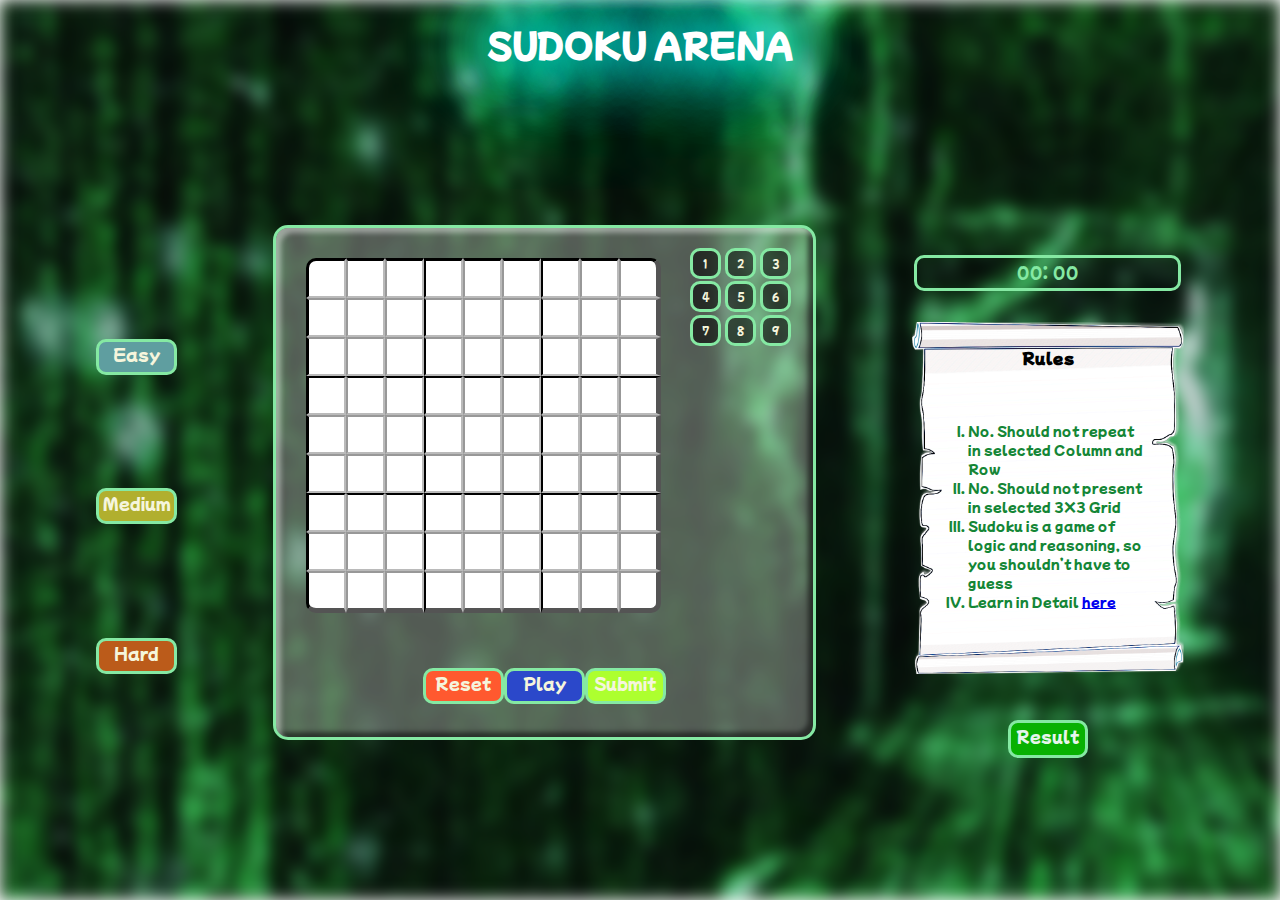
<file: index.html>
<!DOCTYPE html>
<html lang="en">

<head>
    <meta charset="UTF-8">
    <meta http-equiv="X-UA-Compatible" content="IE=edge">
    <meta name="viewport" content="width=device-width, initial-scale=1.0">
    <title>Sudoku Game</title>
    <link rel="stylesheet" href="styles.css">
    <link rel="stylesheet" href="logic.css">
    <link rel="preconnect" href="https://fonts.googleapis.com">
    <link rel="preconnect" href="https://fonts.gstatic.com" crossorigin>
    <link href="https://fonts.googleapis.com/css2?family=Mochiy+Pop+P+One&display=swap" rel="stylesheet">

</head>

<body>
    <!-- <div class="container"> -->
    <div class="bg">
        <!-- <img src="images/bg.gif" alt=""> -->
        <div class="white">

        </div>
    </div>
    <div class="header neon">
        <h1>SUDOKU ARENA</h1>
    </div>
    <div class="content">
        <!-- <div class="left-part">
            <div class="easy card">Easy</div>
            <div class="medium card">Medium</div>
            <div class="hard card">Hard</div>
        </div>
        <div class="middle-part1">
            <div class="game"> -->
        <!-- <div class="sudoku"> -->
        <!-- <div id="Main" class="main"></div> -->
        <!-- </div> -->
        <!-- <div class="number-palet ">
                    <div onclick="numberClick(1)" class="div1 card3">1</div>
                    <div onclick="numberClick(2)" class="div2 card3">2</div>
                    <div onclick="numberClick(3)" class="div3 card3">3</div>
                    <div onclick="numberClick(4)" class="div4 card3">4</div>
                    <div onclick="numberClick(5)" class="div5 card3">5</div>
                    <div onclick="numberClick(6)" class="div6 card3">6</div>
                    <div onclick="numberClick(7)" class="div7 card3">7</div>
                    <div onclick="numberClick(8)" class="div8 card3">8</div>
                    <div onclick="numberClick(9)" class="div9 card3">9</div>
                </div>
            </div> -->
        <div class="left-part">
            <div onclick="gamethemeEMH(0)" class="easy card">Easy</div>
            <div onclick="gamethemeEMH(1)" class="medium card">Medium</div>
            <div onclick="gamethemeEMH(2)" class="hard card">Hard</div>
        </div>
        <div class="middle-part1">
            <div class="game">
                <!-- <div class="sudoku"> -->
                <div id="Main" class="main"></div>
                <!-- </div> -->
                <div class="number-palet ">
                    <div id="numpad1" onclick="numberClick(1)" class="div1 card3">1</div>
                    <div id="numpad2" onclick="numberClick(2)" class="div2 card3">2</div>
                    <div id="numpad3" onclick="numberClick(3)" class="div3 card3">3</div>
                    <div id="numpad4" onclick="numberClick(4)" class="div4 card3">4</div>
                    <div id="numpad5" onclick="numberClick(5)" class="div5 card3">5</div>
                    <div id="numpad6" onclick="numberClick(6)" class="div6 card3">6</div>
                    <div id="numpad7" onclick="numberClick(7)" class="div7 card3">7</div>
                    <div id="numpad8" onclick="numberClick(8)" class="div8 card3">8</div>
                    <div id="numpad9" onclick="numberClick(9)" class="div9 card3">9</div>
                </div>
            </div>
            <div class="control-panel">
                <div class="reset card " id="reset">Reset</div>
                <div class="play card" id="play">Play</div>
                <div class="submit card" id="submit">Submit</div>
            </div>
        </div>

        <div class="right-part">
            <div class="timer card4">
                <p><span id="min">00</span>: <span id="sec">00</span></p>
            </div>
            <div class="rules">
                <h3>Rules</h3><br><br>
                <div class="rules-text">
                    <ol type="I">
                        <li>No. Should not repeat in selected Column and Row</li>
                        <li>No. Should not present in selected 3X3 Grid</li>
                        <li>Sudoku is a game of logic and reasoning, so you shouldn’t have to guess</li>
                        <li>Learn in Detail <a href="https://www.sudokuonline.io/tips/sudoku-rules" target="_blank" styles="text-decoration : underline">here</a></li>
                    </ol>

                </div>

            </div>
            <!-- <div class="timer"></div> -->
            <div id="result" class="result card" style="padding: 1px 5px;width: fit-content;color: rgb(230, 245, 236);background-color: rgb(8, 177, 2);">Result</div>
        </div>
    </div>
    <div class="footer"></div>
    <!-- </div> -->

    <script src="logic.js"></script>
    <script src="timer.js"></script>
</body>

</html>
</file>
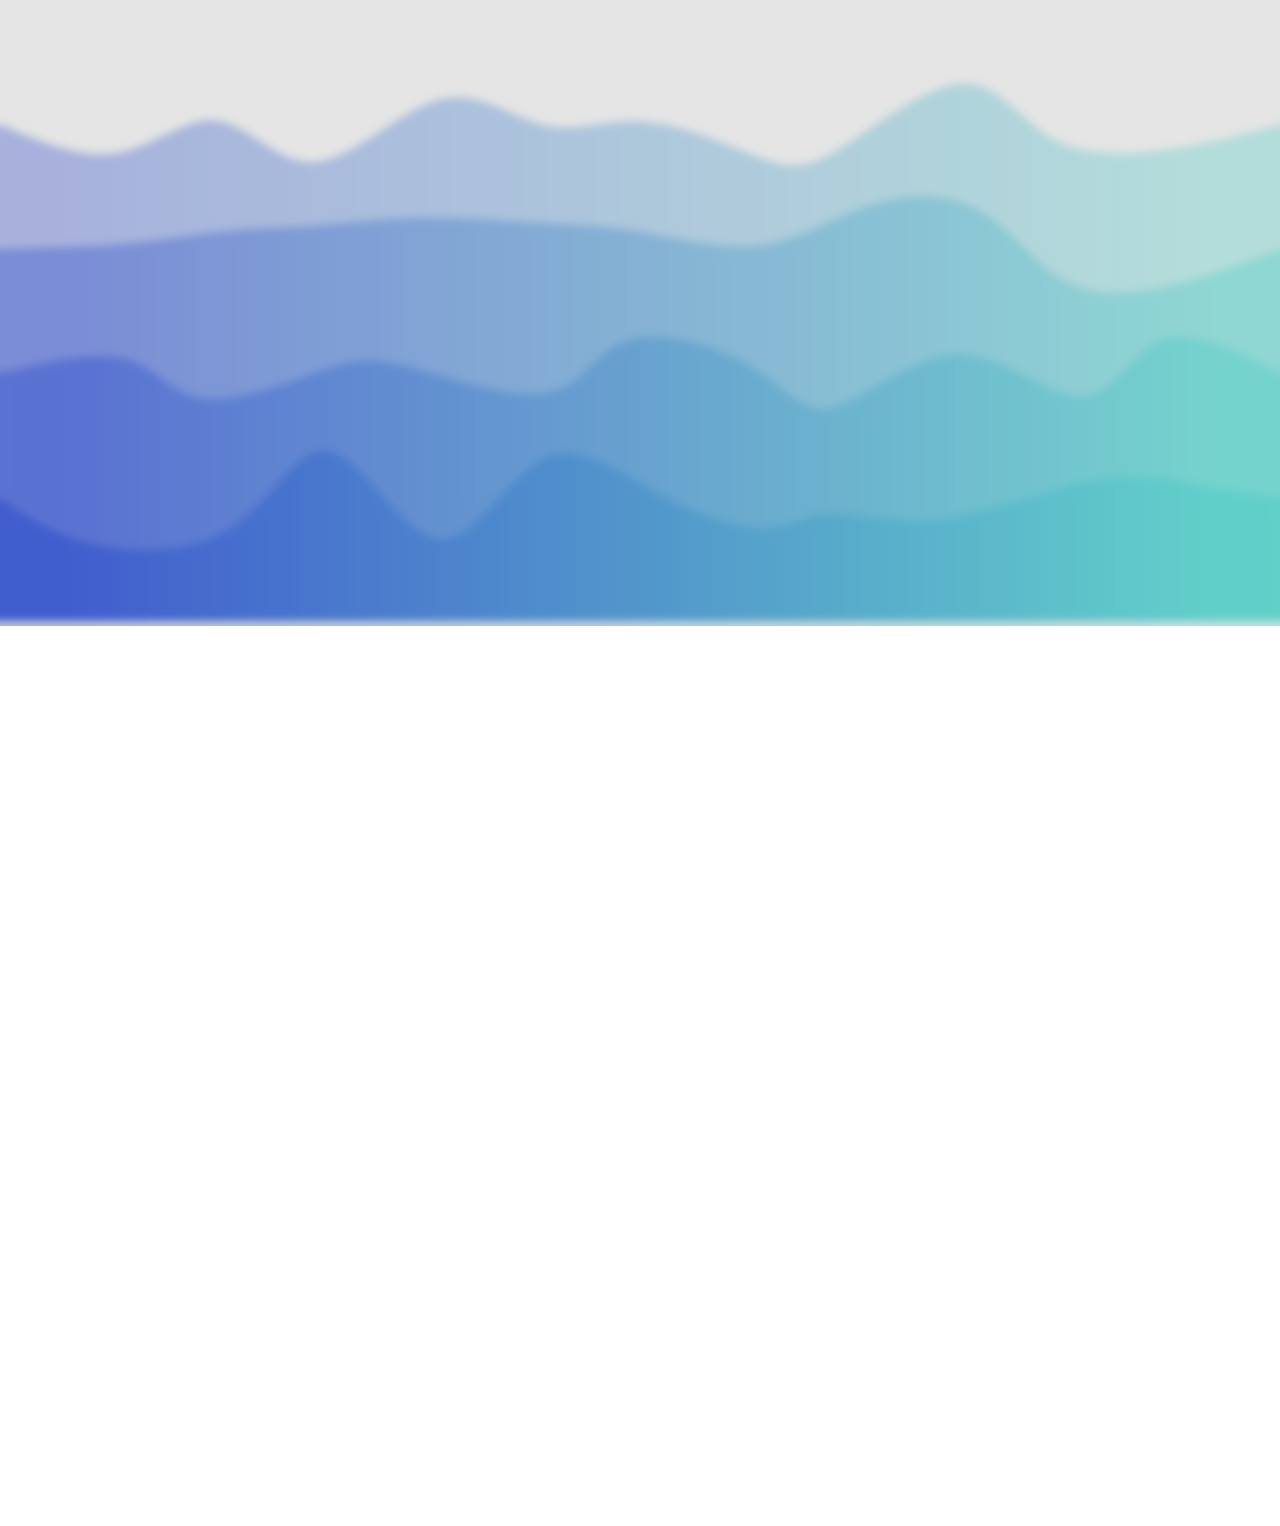
<file: background syles/temp.html>
<!DOCTYPE html>
<html lang="en">

<head>
    <meta charset="UTF-8">
    <meta http-equiv="X-UA-Compatible" content="IE=edge">
    <meta name="viewport" content="width=device-width, initial-scale=1.0">
    <title>Document</title>
    <link rel="stylesheet" href="style1.css">
</head>

<body>
    <svg width="100%" height="100%" id="svg" viewBox="0 0 1440 700" class="transition duration-300 ease-in-out delay-150">
    <defs>
      <linearGradient id="gradient" x1="0%" y1="50%" x2="100%" y2="50%">
        <stop offset="5%" stop-color="#002bdc44"></stop>
        <stop offset="95%" stop-color="#32ded444"></stop>
      </linearGradient>
    </defs>
    <path d="M 0,700 C 0,700 0,140 0,140 C 45.86993679895235,159.63766061227201 91.7398735979047,179.27532122454403 133,172 C 174.2601264020953,164.72467877545597 210.91044240733356,130.5363757140959 246,136 C 281.08955759266644,141.4636242859041 314.618356772761,186.57917591907233 357,182 C 399.381643227239,177.42082408092767 450.6161305016227,123.1469206096149 495,112 C 539.3838694983773,100.8530793903851 576.9171212207482,132.83314164246806 613,141 C 649.0828787792518,149.16685835753194 683.7153846153846,133.52051282051283 726,137 C 768.2846153846154,140.47948717948717 818.2213403177134,163.08480707548063 852,176 C 885.7786596822866,188.91519292451937 903.3992541137619,192.14025887756458 942,169 C 980.6007458862381,145.85974112243542 1040.1816432272392,96.35415741426104 1082,94 C 1123.8183567727608,91.64584258573896 1147.8741729772817,136.44311146539127 1186,157 C 1224.1258270227183,177.55688853460873 1276.321664863634,173.87339672417394 1321,167 C 1365.678335136366,160.12660327582606 1402.839167568183,150.063301637913 1440,140 C 1440,140 1440,700 1440,700 Z" stroke="none" stroke-width="0" fill="url(#gradient)" class="transition-all duration-300 ease-in-out delay-150 path-0"></path>
      <defs>
        <linearGradient id="gradient" x1="0%" y1="50%" x2="100%" y2="50%">
          <stop offset="5%" stop-color="#002bdc66"></stop>
          <stop offset="95%" stop-color="#32ded466"></stop>
        </linearGradient>
      </defs>
      <path d="M 0,700 C 0,700 0,280 0,280 C 49.52431532198372,278.9134411357209 99.04863064396744,277.82688227144183 142,274 C 184.95136935603256,270.17311772855817 221.32979274611398,263.6059120499535 257,260 C 292.670207253886,256.3940879500465 327.63219837157664,255.74946952874413 363,253 C 398.36780162842336,250.25053047125587 434.1414137675796,245.39620983506993 478,245 C 521.8585862324204,244.60379016493007 573.802146558105,248.66569113097614 614,251 C 654.197853441895,253.33430886902386 682.65,253.94102564102565 722,261 C 761.35,268.05897435897435 811.597853441895,281.5702063049214 855,276 C 898.402146558105,270.4297936950786 934.9585862324204,245.77814913928898 976,232 C 1017.0414137675796,218.22185086071102 1062.5678016284232,215.31719713792253 1099,235 C 1135.4321983715768,254.68280286207747 1162.770207253886,296.9530623090208 1198,316 C 1233.229792746114,335.0469376909792 1276.3513693560326,330.8705536259941 1318,321 C 1359.6486306439674,311.1294463740059 1399.8243153219837,295.564723187003 1440,280 C 1440,280 1440,700 1440,700 Z" stroke="none" stroke-width="0" fill="url(#gradient)" class="transition-all duration-300 ease-in-out delay-150 path-1"></path>
      <defs>
        <linearGradient id="gradient" x1="0%" y1="50%" x2="100%" y2="50%">
          <stop offset="5%" stop-color="#002bdc88"></stop>
          <stop offset="95%" stop-color="#32ded488"></stop>
        </linearGradient>
      </defs>
      <path d="M 0,700 C 0,700 0,420 0,420 C 53.48573231604321,407.253488394162 106.97146463208642,394.5069767883239 142,404 C 177.02853536791358,413.4930232116761 193.59987378769762,445.22558124086623 231,449 C 268.4001262123024,452.77441875913377 326.62904021712313,428.59069824821114 365,416 C 403.37095978287687,403.40930175178886 421.8839653438099,402.41162576628903 465,414 C 508.1160346561901,425.58837423371097 575.8350984076372,449.7627986866329 616,442 C 656.1649015923628,434.2372013133671 668.775641025641,394.53717948717946 706,383 C 743.224358974359,371.46282051282054 805.0623374897987,388.0884833646493 845,412 C 884.9376625102013,435.9115166353507 902.9750090151646,467.10888705422377 938,458 C 973.0249909848354,448.89111294577623 1025.0376264495435,399.47596841845547 1077,399 C 1128.9623735504565,398.52403158154453 1180.8744851866613,446.9872392719543 1217,446 C 1253.1255148133387,445.0127607280457 1273.464432803811,394.5750744937273 1308,382 C 1342.535567196189,369.4249255062727 1391.2677835980944,394.7124627531364 1440,420 C 1440,420 1440,700 1440,700 Z" stroke="none" stroke-width="0" fill="url(#gradient)" class="transition-all duration-300 ease-in-out delay-150 path-2"></path>
      <defs>
        <linearGradient id="gradient" x1="0%" y1="50%" x2="100%" y2="50%">
          <stop offset="5%" stop-color="rgb(255, 0, 0)"></stop>
          <stop offset="95%" stop-color="rgb(255, 0, 0)"></stop>
        </linearGradient>
      </defs>
      <path d="M 0,700 C 0,700 0,560 0,560 C 28.75801590464802,580.5464679534628 57.51603180929604,601.0929359069256 104,612 C 150.48396819070396,622.9070640930744 214.69388866746385,624.1747243257606 261,593 C 307.30611133253615,561.8252756742394 335.70841352084864,498.208166790032 372,508 C 408.29158647915136,517.791833209968 452.47245724914126,600.9926085141111 493,606 C 533.5275427508587,611.0073914858889 570.4017574825865,537.8213991535235 610,517 C 649.5982425174135,496.17860084647646 691.9205128205127,527.7217948717948 735,552 C 778.0794871794873,576.2782051282052 821.9161912353622,593.291421359297 854,594 C 886.0838087646378,594.708578640703 906.4147222380384,579.1125196910172 937,578 C 967.5852777619616,576.8874803089828 1008.4249198124846,590.2584998766347 1060,584 C 1111.5750801875154,577.7415001233653 1173.885598512023,551.8534808024444 1222,542 C 1270.114401487977,532.1465191975556 1304.032686139422,538.3275769135873 1338,544 C 1371.967313860578,549.6724230864127 1405.983656930289,554.8362115432063 1440,560 C 1440,560 1440,700 1440,700 Z" stroke="none" stroke-width="0" fill="url(#gradient)" class="transition-all duration-300 ease-in-out delay-150 path-3"></path>
    </svg>
    <div class="temp"></div>
</body>

</html>
</file>
<file: styles.css>
body {
    margin: 0%;
    padding: 0%;
    /* background-color: azure; */
    font-family: 'Mochiy Pop P One', sans-serif;
    height: 100vh;
    width: 100vw;
    display: flex;
    flex-direction: column;
    justify-content: space-between;
}


/* .neonText {
    color: #fff;

    text-shadow: 0px 12px 60px rgb(0, 47, 255) ;
  } */

.neon {
    color: #fff;
    text-shadow: /* 0 0 5px #fff,
      0 0 10px #fff,
      0 0 20px #fff, */
    0 0 40px #0ff, 0 0 80px #0ff, 0 0 90px #0ff, 0 0 100px #0ff, 0 0 150px #0ff;
}

.bg {
    width: 100vw;
    height: 100vh;
    position: absolute;
    z-index: -1;
    background-image: url(./images/bg2.gif);
    background-size: cover;
    filter: blur(8px);
}

.white {
    width: 100vw;
    height: 100vh;
    background-color: rgba(0, 0, 0, 0.185);
}

:root {
    --tileWidth: 35px;
}

.header {
    flex: 2;
    text-align: center;
}

.content {
    flex: 5;
    display: flex;
    flex-direction: row;
    justify-content: space-evenly;
    /* background-color: rgb(247, 64, 64); */
}

.card {
    cursor: pointer;
    height: 30px;
    width: 75px;
    border-radius: 10px;
    border: solid rgb(133, 233, 163);
    text-align: center;
    color: beige;
}

.card2 {
    cursor: pointer;
    height: 20px;
    width: 55px;
    border-radius: 10px;
    /* border: solid black; */
    border: solid rgb(133, 233, 163);
    text-align: center;
    color: beige;
    font-size: 10px;
}

.card3 {
    cursor: pointer;
    display: flex;
    flex-direction: row;
    justify-content: center;
    height: 20px;
    width: 25px;
    line-height: 25px;
    border-radius: 10px;
    /* border: solid black; */
    border: solid rgb(133, 233, 163);
    text-align: center;
    color: beige;
    font-size: 10px;
    width: 25px;
    height: 25px;
    /* margin: 2px; */
    margin: 0px 2px;
    background-color: rgba(0, 0, 0, 0.541);
}

.card4 {
    cursor: pointer;
    height: 30px;
    width: 75px;
    border-radius: 10px;
    /* border: solid black; */
    border: solid rgb(133, 233, 163);
    text-align: center;
    color: beige;
    /* text-align: center; */
    font-size: 1rem;
}

.easy {
    background-color: cadetblue;
}

.medium {
    background-color: rgb(177, 175, 46);
}

.hard {
    background-color: rgb(187, 91, 26);
}

.left-part {
    display: flex;
    flex-direction: column;
    justify-content: space-evenly;
    /* background-color: rgb(79, 247, 64); */
}

.middle-part1 {
    padding: 10px;
    display: flex;
    flex-direction: column;
    justify-content: space-between;
    /* border: solid black; */
    border: solid rgb(133, 233, 163);
    border-radius: 15px;
    margin-bottom: 3rem;
    background-color: rgba(255, 253, 253, 0.308);
    box-shadow: 5px 5px 5px inset rgba(255, 255, 255, 0.411), -5px -5px 5px inset rgba(0, 0, 0, 0.521);
}

.game {
    flex: 5;
    display: flex;
    flex-direction: row;
}


/* .sudoku {
    background-color: #fff;
} */

.number-palet {
    margin-right: 8px;
    display: flex;
    flex-direction: row;
    flex-wrap: wrap;
    justify-content: center;
    margin-top: 10px;
    width: 108px;
    height: 100px;
}

.control-panel {
    flex: 1;
    display: flex;
    flex-direction: row;
    justify-content: center;
    align-items: center;
    /* background-color: rgb(85, 14, 252); */
}

.reset {
    background-color: rgb(255, 89, 47);
}

.play {
    background-color: rgb(43, 72, 202);
}

.submit {
    background-color: greenyellow;
}

.right-part {
    display: flex;
    flex-direction: column;
    justify-content: space-evenly;
    align-items: center;
    height: 100%;
    /* background-color: rgb(221, 0, 250); */
}

p {
    margin: 0.15rem 0rem 0rem 0rem;
}

.timer {
    color: rgb(133, 233, 163);
    padding: 0px 93px;
    text-align: center;
    /* height: 3rem; */
}

.rules {
    margin-top: 0.15rem;
    background-image: url(images/image.png);
    height: 23rem;
    width: 17rem;
    /* text-align: center; */
    font-size: 0.8rem;
    background-repeat: no-repeat;
    background-size: 100%;
}

.rules>h3 {
    padding-top: 0.6rem;
    text-align: center;
}

.rules-text {
    color: rgb(20, 134, 54);
    /* border: solid rgb(133, 233, 163); */
    height: 50%;
    padding: 0rem 1rem;
    width: 80%;
}

ol {
    margin-top: 0%;
}

.result {}

.footer {
    flex: 1;
    background-color: rgba(99, 53, 53, 0);
}


/* -------------------------------------------------------- */

.main {
    padding: 10px;
    width: calc(var(--tileWidth) * 10);
}

.tile {
    cursor: pointer;
    float: left;
    line-height: var(--tileWidth);
    text-align: center;
    font-size: calc(var(--tileWidth)/2);
    font-family: 'Courier New', Courier, monospace;
    font-weight: bold;
    width: var(--tileWidth);
    height: var(--tileWidth);
    color: red;
    /* margin: 3px; */
    background-color: rgba(255, 0, 0, 0.1);
    border: 1px outset rgba(255, 0, 0, 0.5);
}
</file>
<file: logic.css>
:root {
    --tileWidth: 35px;
}

.main {
    margin: 10px;
    width: calc(var(--tileWidth) * 10.3);
    /* border: 5px outset orange; */
}

.tile {
    cursor: pointer;
    float: left;
    line-height: var(--tileWidth);
    text-align: center;
    font-size: calc(var(--tileWidth)/2);
    /* font-family: ; */
    /* font-weight: bold; */
    width: var(--tileWidth);
    height: var(--tileWidth);
    background-color: rgb(255, 255, 255);
    border: 2px inset rgba(0, 0, 0, 0.4);
    transition: background-color 2s ease, border 1s ease, transform 2s ease, opacity 2s ease;
    /* transform: r; */
}

.tile:hover {
    transition: border 0.2s ease;
    /* border: 2px inset rgb(197, 197, 197); */
    background-color: rgb(217, 217, 217);
}

.cursoor {
    cursor: no-drop;
    opacity: 0.5;
}

.easyTheme {
    background-color: hsl(0, 0%, 100%);
    border-color: rgba(95, 158, 160, 0.3);
    color: hsl(112, 25%, 30%);
}

.mediumTheme {
    background-color: rgb(255, 255, 255);
    border-color: rgba(177, 175, 46, 0.3);
    color: hsl(59, 59%, 24%);
}

.hardTheme {
    background-color: rgb(255, 255, 255);
    border-color: rgba(187, 90, 26, 0.3);
    color: hsl(24, 76%, 22%);
}

.whiteTheme {
    background-color: rgb(255, 255, 255) !important;
    border: 2px inset rgb(0, 0, 0);
}

.bolderr {
    font-weight: bolder;
    color: black;
    /* font-size: 27px; */
}

.wrong {
    border-color: red;
    background-color: rgb(255, 199, 199);
    color: red;
}
</file>
<file: background syles/style1.css>
body {
    margin: 0px;
    overflow-y: hidden;
    overflow-x: hidden;
}

.path-0 {
    animation: pathAnim-0 4s;
    animation-timing-function: linear;
    animation-iteration-count: infinite;
}

@keyframes pathAnim-0 {
    0% {
        d: path("M 0,700 C 0,700 0,140 0,140 C 45.86993679895235,159.63766061227201 91.7398735979047,179.27532122454403 133,172 C 174.2601264020953,164.72467877545597 210.91044240733356,130.5363757140959 246,136 C 281.08955759266644,141.4636242859041 314.618356772761,186.57917591907233 357,182 C 399.381643227239,177.42082408092767 450.6161305016227,123.1469206096149 495,112 C 539.3838694983773,100.8530793903851 576.9171212207482,132.83314164246806 613,141 C 649.0828787792518,149.16685835753194 683.7153846153846,133.52051282051283 726,137 C 768.2846153846154,140.47948717948717 818.2213403177134,163.08480707548063 852,176 C 885.7786596822866,188.91519292451937 903.3992541137619,192.14025887756458 942,169 C 980.6007458862381,145.85974112243542 1040.1816432272392,96.35415741426104 1082,94 C 1123.8183567727608,91.64584258573896 1147.8741729772817,136.44311146539127 1186,157 C 1224.1258270227183,177.55688853460873 1276.321664863634,173.87339672417394 1321,167 C 1365.678335136366,160.12660327582606 1402.839167568183,150.063301637913 1440,140 C 1440,140 1440,700 1440,700 Z");
    }
    25% {
        d: path("M 0,700 C 0,700 0,140 0,140 C 32.92432291370116,124.38067243637192 65.84864582740232,108.76134487274385 110,117 C 154.15135417259768,125.23865512725615 209.5297396040919,157.33529294539656 256,167 C 302.4702603959081,176.66470705460344 340.03239575622996,163.89748334566988 375,144 C 409.96760424377004,124.10251665433012 442.34067737098826,97.07477367192392 483,110 C 523.6593226290117,122.92522632807608 572.6048947598171,175.80342196663443 617,188 C 661.3951052401829,200.19657803336557 701.2397435897436,171.71153846153845 739,146 C 776.7602564102564,120.28846153846153 812.4361308812086,97.35042418721176 854,102 C 895.5638691187914,106.64957581278824 943.0157328854218,138.88676478961452 978,155 C 1012.9842671145782,171.11323521038548 1035.5009375771035,171.10251665433012 1067,152 C 1098.4990624228965,132.89748334566988 1138.9805168061644,94.70316859306497 1185,103 C 1231.0194831938356,111.29683140693503 1282.5769951982388,166.08480897341002 1326,180 C 1369.4230048017612,193.91519102658998 1404.7115024008806,166.957595513295 1440,140 C 1440,140 1440,700 1440,700 Z");
    }
    50% {
        d: path("M 0,700 C 0,700 0,140 0,140 C 45.593680844198985,141.92301618933743 91.18736168839797,143.84603237867486 130,129 C 168.81263831160203,114.15396762132514 200.84423409060707,82.53888667463796 240,101 C 279.1557659093929,119.46111332536204 325.43570194917345,187.99842092277325 368,184 C 410.56429805082655,180.00157907722675 449.41295811269913,103.46742963426901 484,89 C 518.5870418873009,74.53257036573099 548.9124656000304,122.13186054015071 589,135 C 629.0875343999696,147.8681394598493 678.9371794871796,126.00512820512819 717,114 C 755.0628205128204,101.99487179487181 781.3388164512518,99.84762663933651 818,102 C 854.6611835487482,104.15237336066349 901.7075547078136,110.60436523752585 942,133 C 982.2924452921864,155.39563476247415 1015.8309647174933,193.73491241056007 1062,186 C 1108.1690352825067,178.26508758943993 1166.9685864222135,124.45598512023382 1208,108 C 1249.0314135777865,91.54401487976618 1272.2946895936534,112.44114710850462 1308,124 C 1343.7053104063466,135.55885289149538 1391.8526552031733,137.77942644574767 1440,140 C 1440,140 1440,700 1440,700 Z");
    }
    75% {
        d: path("M 0,700 C 0,700 0,140 0,140 C 31.952951280153357,116.21322287384464 63.905902560306714,92.42644574768927 102,110 C 140.0940974396933,127.57355425231073 184.32934103892654,186.50743988308756 224,189 C 263.67065896107346,191.49256011691244 298.77673328398714,137.54379471996054 341,122 C 383.22326671601286,106.45620528003946 432.56372582512495,129.31738123707035 474,138 C 515.436274174875,146.68261876292965 548.9683634155136,141.18668033175805 589,136 C 629.0316365844864,130.81331966824195 675.5628205128204,125.93589743589742 717,121 C 758.4371794871796,116.06410256410258 794.7803545332042,111.06972992465222 833,120 C 871.2196454667958,128.93027007534778 911.3157613543624,151.78518286549377 958,157 C 1004.6842386456376,162.21481713450623 1057.9566000493462,149.78953861337277 1101,149 C 1144.0433999506538,148.21046138662723 1176.857838448253,159.056662681015 1208,152 C 1239.142161551747,144.943337318985 1268.6120461576422,119.98381066256715 1307,115 C 1345.3879538423578,110.01618933743285 1392.693976921179,125.00809466871642 1440,140 C 1440,140 1440,700 1440,700 Z");
    }
    100% {
        d: path("M 0,700 C 0,700 0,140 0,140 C 45.86993679895235,159.63766061227201 91.7398735979047,179.27532122454403 133,172 C 174.2601264020953,164.72467877545597 210.91044240733356,130.5363757140959 246,136 C 281.08955759266644,141.4636242859041 314.618356772761,186.57917591907233 357,182 C 399.381643227239,177.42082408092767 450.6161305016227,123.1469206096149 495,112 C 539.3838694983773,100.8530793903851 576.9171212207482,132.83314164246806 613,141 C 649.0828787792518,149.16685835753194 683.7153846153846,133.52051282051283 726,137 C 768.2846153846154,140.47948717948717 818.2213403177134,163.08480707548063 852,176 C 885.7786596822866,188.91519292451937 903.3992541137619,192.14025887756458 942,169 C 980.6007458862381,145.85974112243542 1040.1816432272392,96.35415741426104 1082,94 C 1123.8183567727608,91.64584258573896 1147.8741729772817,136.44311146539127 1186,157 C 1224.1258270227183,177.55688853460873 1276.321664863634,173.87339672417394 1321,167 C 1365.678335136366,160.12660327582606 1402.839167568183,150.063301637913 1440,140 C 1440,140 1440,700 1440,700 Z");
    }
}

.path-1 {
    animation: pathAnim-1 4s;
    animation-timing-function: linear;
    animation-iteration-count: infinite;
}

@keyframes pathAnim-1 {
    0% {
        d: path("M 0,700 C 0,700 0,280 0,280 C 49.52431532198372,278.9134411357209 99.04863064396744,277.82688227144183 142,274 C 184.95136935603256,270.17311772855817 221.32979274611398,263.6059120499535 257,260 C 292.670207253886,256.3940879500465 327.63219837157664,255.74946952874413 363,253 C 398.36780162842336,250.25053047125587 434.1414137675796,245.39620983506993 478,245 C 521.8585862324204,244.60379016493007 573.802146558105,248.66569113097614 614,251 C 654.197853441895,253.33430886902386 682.65,253.94102564102565 722,261 C 761.35,268.05897435897435 811.597853441895,281.5702063049214 855,276 C 898.402146558105,270.4297936950786 934.9585862324204,245.77814913928898 976,232 C 1017.0414137675796,218.22185086071102 1062.5678016284232,215.31719713792253 1099,235 C 1135.4321983715768,254.68280286207747 1162.770207253886,296.9530623090208 1198,316 C 1233.229792746114,335.0469376909792 1276.3513693560326,330.8705536259941 1318,321 C 1359.6486306439674,311.1294463740059 1399.8243153219837,295.564723187003 1440,280 C 1440,280 1440,700 1440,700 Z");
    }
    25% {
        d: path("M 0,700 C 0,700 0,280 0,280 C 35.786923266716016,278.45040520791815 71.57384653343203,276.90081041583636 117,284 C 162.42615346656797,291.09918958416364 217.4915371329879,306.8471635445729 256,315 C 294.5084628670121,323.1528364554271 316.4600049346163,323.71053540587224 350,311 C 383.5399950653837,298.28946459412776 428.66844312854676,272.31069483193835 467,257 C 505.33155687145324,241.68930516806168 536.8662225511966,237.04668526637442 583,239 C 629.1337774488034,240.95331473362558 689.8666666666667,249.50256410256412 734,270 C 778.1333333333333,290.4974358974359 805.6671107821368,322.9430583233692 844,311 C 882.3328892178632,299.0569416766308 931.4648902047867,242.7252026039591 974,229 C 1016.5351097952133,215.2747973960409 1052.473328398717,244.1561312607945 1083,251 C 1113.526671601283,257.8438687392055 1138.6417962003454,242.65027235286303 1183,243 C 1227.3582037996546,243.34972764713697 1290.9594867999012,259.24277932775345 1337,268 C 1383.0405132000988,276.75722067224655 1411.5202566000494,278.3786103361233 1440,280 C 1440,280 1440,700 1440,700 Z");
    }
    50% {
        d: path("M 0,700 C 0,700 0,280 0,280 C 30.9497172085255,259.3821983715766 61.899434417051,238.7643967431532 102,247 C 142.100565582949,255.2356032568468 191.3519795403215,292.3246113989637 234,307 C 276.6480204596785,321.6753886010363 312.69264742166297,313.9371576609919 357,300 C 401.30735257833703,286.0628423390081 453.8774307730266,265.92675795706884 490,259 C 526.1225692269734,252.07324204293118 545.7976294862306,258.3558105107328 585,259 C 624.2023705137694,259.6441894892672 682.9320512820512,254.64999999999998 729,264 C 775.0679487179488,273.35 808.4741653855643,297.04418948926724 843,290 C 877.5258346144357,282.95581051073276 913.1712871756913,245.17324204293112 951,231 C 988.8287128243087,216.82675795706888 1028.8406859116703,226.2628423390082 1069,239 C 1109.1593140883297,251.7371576609918 1149.4659691776271,267.77538860103624 1187,265 C 1224.5340308223729,262.22461139896376 1259.295437377821,240.6356032568468 1301,240 C 1342.704562622179,239.3643967431532 1391.3522813110894,259.6821983715766 1440,280 C 1440,280 1440,700 1440,700 Z");
    }
    75% {
        d: path("M 0,700 C 0,700 0,280 0,280 C 46.31246654899506,277.10390214276225 92.62493309799012,274.2078042855245 132,285 C 171.37506690200988,295.7921957144755 203.81273415703464,320.2726850006643 243,306 C 282.18726584296536,291.7273149993357 328.12413027387123,238.70145571181843 364,242 C 399.87586972612877,245.29854428818157 425.69074474748044,304.92149215206206 463,308 C 500.30925525251956,311.07850784793794 549.1128907362067,257.61257567993323 588,258 C 626.8871092637933,258.38742432006677 655.8576923076923,312.62820512820514 701,307 C 746.1423076923077,301.37179487179486 807.4563400330239,235.87460380724627 846,239 C 884.5436599669761,242.12539619275373 900.3169475602119,313.8733796428097 944,318 C 987.6830524397881,322.1266203571903 1059.2758697261288,258.63187762151495 1099,251 C 1138.7241302738712,243.36812237848505 1146.579573535273,291.5991098711306 1178,305 C 1209.420426464727,318.4008901288694 1264.4058361327793,296.9716828939627 1312,287 C 1359.5941638672207,277.0283171060373 1399.7970819336103,278.51415855301866 1440,280 C 1440,280 1440,700 1440,700 Z");
    }
    100% {
        d: path("M 0,700 C 0,700 0,280 0,280 C 49.52431532198372,278.9134411357209 99.04863064396744,277.82688227144183 142,274 C 184.95136935603256,270.17311772855817 221.32979274611398,263.6059120499535 257,260 C 292.670207253886,256.3940879500465 327.63219837157664,255.74946952874413 363,253 C 398.36780162842336,250.25053047125587 434.1414137675796,245.39620983506993 478,245 C 521.8585862324204,244.60379016493007 573.802146558105,248.66569113097614 614,251 C 654.197853441895,253.33430886902386 682.65,253.94102564102565 722,261 C 761.35,268.05897435897435 811.597853441895,281.5702063049214 855,276 C 898.402146558105,270.4297936950786 934.9585862324204,245.77814913928898 976,232 C 1017.0414137675796,218.22185086071102 1062.5678016284232,215.31719713792253 1099,235 C 1135.4321983715768,254.68280286207747 1162.770207253886,296.9530623090208 1198,316 C 1233.229792746114,335.0469376909792 1276.3513693560326,330.8705536259941 1318,321 C 1359.6486306439674,311.1294463740059 1399.8243153219837,295.564723187003 1440,280 C 1440,280 1440,700 1440,700 Z");
    }
}

.path-2 {
    animation: pathAnim-2 4s;
    animation-timing-function: linear;
    animation-iteration-count: infinite;
}

@keyframes pathAnim-2 {
    0% {
        d: path("M 0,700 C 0,700 0,420 0,420 C 53.48573231604321,407.253488394162 106.97146463208642,394.5069767883239 142,404 C 177.02853536791358,413.4930232116761 193.59987378769762,445.22558124086623 231,449 C 268.4001262123024,452.77441875913377 326.62904021712313,428.59069824821114 365,416 C 403.37095978287687,403.40930175178886 421.8839653438099,402.41162576628903 465,414 C 508.1160346561901,425.58837423371097 575.8350984076372,449.7627986866329 616,442 C 656.1649015923628,434.2372013133671 668.775641025641,394.53717948717946 706,383 C 743.224358974359,371.46282051282054 805.0623374897987,388.0884833646493 845,412 C 884.9376625102013,435.9115166353507 902.9750090151646,467.10888705422377 938,458 C 973.0249909848354,448.89111294577623 1025.0376264495435,399.47596841845547 1077,399 C 1128.9623735504565,398.52403158154453 1180.8744851866613,446.9872392719543 1217,446 C 1253.1255148133387,445.0127607280457 1273.464432803811,394.5750744937273 1308,382 C 1342.535567196189,369.4249255062727 1391.2677835980944,394.7124627531364 1440,420 C 1440,420 1440,700 1440,700 Z");
    }
    25% {
        d: path("M 0,700 C 0,700 0,420 0,420 C 27.709211600144243,407.76012924898936 55.41842320028849,395.5202584979787 98,396 C 140.5815767997115,396.4797415020213 198.03551879899032,409.67909525707455 243,421 C 287.9644812010097,432.32090474292545 320.4395016037504,441.76336047372325 352,431 C 383.5604983962496,420.23663952627675 414.20647478600847,389.2674628480328 459,394 C 503.79352521399153,398.7325371519672 562.7345992522157,439.1667881341457 606,435 C 649.2654007477843,430.8332118658543 676.8551282051283,382.06538461538463 715,368 C 753.1448717948717,353.93461538461537 801.8448879272714,374.5716734043159 843,386 C 884.1551120727286,397.4283265956841 917.7653200857862,399.64792176735176 956,397 C 994.2346799142138,394.35207823264824 1037.093831729583,386.8366395262768 1079,378 C 1120.906168270417,369.1633604737232 1161.8593529958814,359.0055201275408 1199,381 C 1236.1406470041186,402.9944798724592 1269.468756286891,457.1412799635598 1309,469 C 1348.531243713109,480.8587200364402 1394.2656218565544,450.4293600182201 1440,420 C 1440,420 1440,700 1440,700 Z");
    }
    50% {
        d: path("M 0,700 C 0,700 0,420 0,420 C 48.73750213517053,414.9260509783826 97.47500427034106,409.8521019567652 139,418 C 180.52499572965894,426.1478980432348 214.8374850538063,447.51764315132186 245,446 C 275.1625149461937,444.48235684867814 301.17505551443384,420.0773254379472 338,423 C 374.82494448556616,425.9226745620528 422.4622928884586,456.17305509688936 468,463 C 513.5377071115414,469.82694490311064 556.9757729317315,453.2304541744956 598,451 C 639.0242270682685,448.7695458255044 677.6346153846154,460.9051282051282 720,461 C 762.3653846153846,461.0948717948718 808.485765529807,449.14903300499157 846,452 C 883.514234470193,454.85096699500843 912.4223224961565,472.49873977490563 958,462 C 1003.5776775038435,451.50126022509437 1065.8249444855662,412.85600789538614 1101,396 C 1136.1750555144338,379.14399210461386 1144.2778995615784,384.0772286435499 1178,382 C 1211.7221004384216,379.9227713564501 1271.0634572681206,370.83507753041437 1319,376 C 1366.9365427318794,381.16492246958563 1403.4682713659397,400.58246123479285 1440,420 C 1440,420 1440,700 1440,700 Z");
    }
    75% {
        d: path("M 0,700 C 0,700 0,420 0,420 C 49.40905976579552,418.17347074341893 98.81811953159104,416.34694148683786 138,410 C 177.18188046840896,403.65305851316214 206.13658163943137,392.7857047960675 242,394 C 277.86341836056863,395.2142952039325 320.6355539106834,408.5102393288922 361,401 C 401.3644460893166,393.4897606711078 439.3212027178348,365.1733378883638 479,385 C 518.6787972821652,404.8266621116362 560.0796352179773,472.7964091176527 601,468 C 641.9203647820227,463.2035908823473 682.3602564102563,385.6410256410257 726,372 C 769.6397435897437,358.3589743589743 816.4793391409974,408.63948831824473 858,429 C 899.5206608590026,449.36051168175527 935.7223870257549,439.8010210859952 971,426 C 1006.2776129742451,412.1989789140048 1040.6311127559832,394.1564273377745 1083,405 C 1125.3688872440168,415.8435726622255 1175.753161950312,455.57326956290683 1215,471 C 1254.246838049688,486.42673043709317 1282.3562394427681,477.55049441059805 1318,465 C 1353.6437605572319,452.44950558940195 1396.821880278616,436.224752794701 1440,420 C 1440,420 1440,700 1440,700 Z");
    }
    100% {
        d: path("M 0,700 C 0,700 0,420 0,420 C 53.48573231604321,407.253488394162 106.97146463208642,394.5069767883239 142,404 C 177.02853536791358,413.4930232116761 193.59987378769762,445.22558124086623 231,449 C 268.4001262123024,452.77441875913377 326.62904021712313,428.59069824821114 365,416 C 403.37095978287687,403.40930175178886 421.8839653438099,402.41162576628903 465,414 C 508.1160346561901,425.58837423371097 575.8350984076372,449.7627986866329 616,442 C 656.1649015923628,434.2372013133671 668.775641025641,394.53717948717946 706,383 C 743.224358974359,371.46282051282054 805.0623374897987,388.0884833646493 845,412 C 884.9376625102013,435.9115166353507 902.9750090151646,467.10888705422377 938,458 C 973.0249909848354,448.89111294577623 1025.0376264495435,399.47596841845547 1077,399 C 1128.9623735504565,398.52403158154453 1180.8744851866613,446.9872392719543 1217,446 C 1253.1255148133387,445.0127607280457 1273.464432803811,394.5750744937273 1308,382 C 1342.535567196189,369.4249255062727 1391.2677835980944,394.7124627531364 1440,420 C 1440,420 1440,700 1440,700 Z");
    }
}

.path-3 {
    animation: pathAnim-3 4s;
    animation-timing-function: linear;
    animation-iteration-count: infinite;
    color: rgb(255, 0, 0);
}

@keyframes pathAnim-3 {
    0% {
        d: path("M 0,700 C 0,700 0,560 0,560 C 28.75801590464802,580.5464679534628 57.51603180929604,601.0929359069256 104,612 C 150.48396819070396,622.9070640930744 214.69388866746385,624.1747243257606 261,593 C 307.30611133253615,561.8252756742394 335.70841352084864,498.208166790032 372,508 C 408.29158647915136,517.791833209968 452.47245724914126,600.9926085141111 493,606 C 533.5275427508587,611.0073914858889 570.4017574825865,537.8213991535235 610,517 C 649.5982425174135,496.17860084647646 691.9205128205127,527.7217948717948 735,552 C 778.0794871794873,576.2782051282052 821.9161912353622,593.291421359297 854,594 C 886.0838087646378,594.708578640703 906.4147222380384,579.1125196910172 937,578 C 967.5852777619616,576.8874803089828 1008.4249198124846,590.2584998766347 1060,584 C 1111.5750801875154,577.7415001233653 1173.885598512023,551.8534808024444 1222,542 C 1270.114401487977,532.1465191975556 1304.032686139422,538.3275769135873 1338,544 C 1371.967313860578,549.6724230864127 1405.983656930289,554.8362115432063 1440,560 C 1440,560 1440,700 1440,700 Z");
    }
    25% {
        d: path("M 0,700 C 0,700 0,560 0,560 C 41.04681147867677,574.1821926777885 82.09362295735355,588.364385355577 120,587 C 157.90637704264645,585.635614644423 192.67231964926265,568.7246512554804 237,550 C 281.32768035073735,531.2753487445196 335.21709844559587,510.7370096225019 371,526 C 406.78290155440413,541.2629903774981 424.45928656835383,592.3273102545123 461,611 C 497.54071343164617,629.6726897454877 552.9457552809885,615.9537493594488 597,589 C 641.0542447190115,562.0462506405512 673.7576923076924,521.8576923076923 714,529 C 754.2423076923076,536.1423076923077 802.0234754882423,590.6154814097819 842,604 C 881.9765245117577,617.3845185902181 914.1484057393385,589.6803820531799 955,572 C 995.8515942606615,554.3196179468201 1045.3829015544038,546.6629903774982 1088,535 C 1130.6170984455962,523.3370096225018 1166.3199880430452,507.66765643682743 1201,509 C 1235.6800119569548,510.33234356317257 1269.3371462734158,528.6663838751922 1309,540 C 1348.6628537265842,551.3336161248078 1394.331426863292,555.6668080624039 1440,560 C 1440,560 1440,700 1440,700 Z");
    }
    50% {
        d: path("M 0,700 C 0,700 0,560 0,560 C 48.63440281652717,547.2388382774393 97.26880563305434,534.4776765548786 135,528 C 172.73119436694566,521.5223234451214 199.55918028430983,521.3281320579248 231,524 C 262.44081971569017,526.6718679420752 298.4944732297064,532.2097952134222 347,547 C 395.5055267702936,561.7902047865778 456.4629267968645,585.8326870883864 502,585 C 547.5370732031355,584.1673129116136 577.6538195828352,558.4594564330316 611,548 C 644.3461804171648,537.5405435669684 680.9217948717948,542.329487179487 719,538 C 757.0782051282052,533.670512820513 796.6590009299855,520.2225948490199 836,535 C 875.3409990700145,549.7774051509801 914.4422014082635,592.7801334244339 954,594 C 993.5577985917365,595.2198665755661 1033.5721934369606,554.6568714532445 1081,555 C 1128.4278065630394,555.3431285467555 1183.2690248438953,596.5923807625879 1220,605 C 1256.7309751561047,613.4076192374121 1275.3517071874587,588.9736054964035 1309,576 C 1342.6482928125413,563.0263945035965 1391.3241464062708,561.5131972517983 1440,560 C 1440,560 1440,700 1440,700 Z");
    }
    75% {
        d: path("M 0,700 C 0,700 0,560 0,560 C 45.250382432765846,555.8242099869043 90.50076486553169,551.6484199738086 131,555 C 171.4992351344683,558.3515800261914 207.247322970639,569.23053009167 240,565 C 272.752677029361,560.76946990833 302.5099432519122,541.4294596595114 340,530 C 377.4900567480878,518.5705403404886 422.71290402171235,515.0516312702841 471,516 C 519.2870959782877,516.9483687297159 570.6384406612385,522.364015259352 607,527 C 643.3615593387615,531.635984740648 664.7333333333335,535.4923076923078 699,554 C 733.2666666666665,572.5076923076922 780.4282260054281,605.6667539714173 821,603 C 861.5717739945719,600.3332460285827 895.5537626449543,561.8406764220234 941,552 C 986.4462373550457,542.1593235779766 1043.3567234147547,560.9705403404886 1082,570 C 1120.6432765852453,579.0294596595114 1141.0193436960276,578.2771622160222 1177,573 C 1212.9806563039724,567.7228377839778 1264.5659018011352,557.9208107954222 1311,555 C 1357.4340981988648,552.0791892045778 1398.7170490994324,556.0395946022888 1440,560 C 1440,560 1440,700 1440,700 Z");
    }
    100% {
        d: path("M 0,700 C 0,700 0,560 0,560 C 28.75801590464802,580.5464679534628 57.51603180929604,601.0929359069256 104,612 C 150.48396819070396,622.9070640930744 214.69388866746385,624.1747243257606 261,593 C 307.30611133253615,561.8252756742394 335.70841352084864,498.208166790032 372,508 C 408.29158647915136,517.791833209968 452.47245724914126,600.9926085141111 493,606 C 533.5275427508587,611.0073914858889 570.4017574825865,537.8213991535235 610,517 C 649.5982425174135,496.17860084647646 691.9205128205127,527.7217948717948 735,552 C 778.0794871794873,576.2782051282052 821.9161912353622,593.291421359297 854,594 C 886.0838087646378,594.708578640703 906.4147222380384,579.1125196910172 937,578 C 967.5852777619616,576.8874803089828 1008.4249198124846,590.2584998766347 1060,584 C 1111.5750801875154,577.7415001233653 1173.885598512023,551.8534808024444 1222,542 C 1270.114401487977,532.1465191975556 1304.032686139422,538.3275769135873 1338,544 C 1371.967313860578,549.6724230864127 1405.983656930289,554.8362115432063 1440,560 C 1440,560 1440,700 1440,700 Z");
    }
}

.temp {
    animation: name 5s ease infinite;
    transform: translate(0px, -100%);
    width: 100vw;
    height: 100vh;
    background-color: rgba(0, 0, 0, 0.1);
    backdrop-filter: blur(4px);
    /* filter: blur(10px); */
}

@keyframes name {
    0% {
        transform: translate(0px, 0%);
    }
    33% {
        transform: translate(0px, -100%);
    }
    100% {
        transform: translate(0px, 0%);
    }
}
</file>
